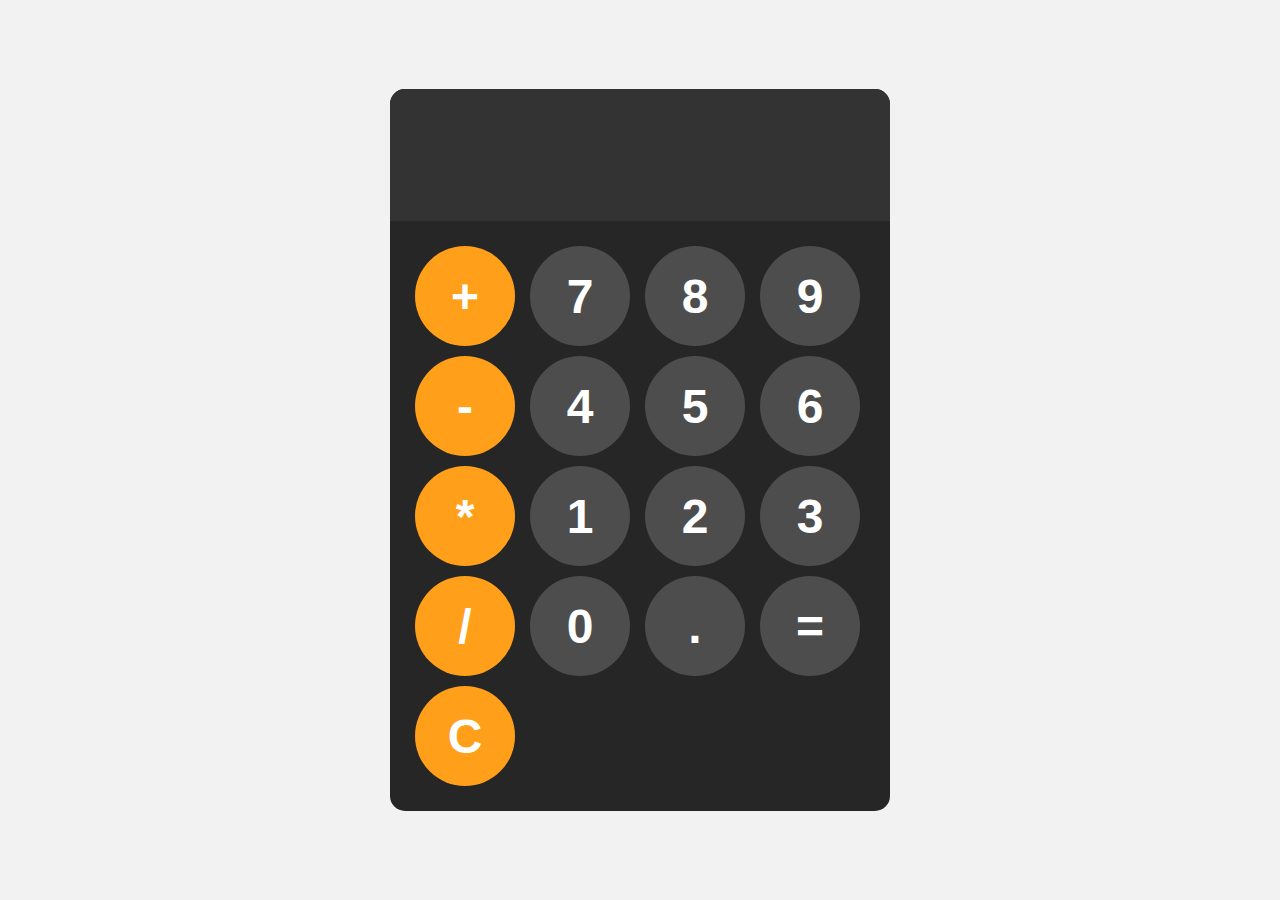
<file: Projects/js-basics/Calculator/index.html>
<!DOCTYPE html>
<html lang="en">
<head>
    <meta charset="UTF-8">
    <meta name="viewport" content="width=device-width, initial-scale=1.0">
    <title>Document</title>
    <link rel="stylesheet" href="styles.css">
</head>
<body>
    <div id="calculator">
        <input id="display"readonly>
        <div id="keys">
            <button onclick="appendToDisplay('+')"class="operator-btn">+</button> 
            <button onclick="appendToDisplay('7')">7</button> 
            <button onclick="appendToDisplay('8')">8</button>
            <button onclick="appendToDisplay('9')">9</button>

            <button onclick="appendToDisplay('-')"class="operator-btn">-</button>
            <button onclick="appendToDisplay('4')">4</button>
            <button onclick="appendToDisplay('5')">5</button>
            <button onclick="appendToDisplay('6')">6</button>

            <button onclick="appendToDisplay('*')"class="operator-btn">*</button>
            <button onclick="appendToDisplay('1')">1</button>
            <button onclick="appendToDisplay('2')">2</button>
            <button onclick="appendToDisplay('3')">3</button>

            <button onclick="appendToDisplay('/')"class="operator-btn">/</button>
            <button onclick="appendToDisplay('0')">0</button>
            <button onclick="appendToDisplay('.')">.</button>

            <button onclick="calculate()">=</button>

             <button onclick="clearDisplay()"class="operator-btn">C</button>

        </div>
    </div>
    <script src="index.js"></script>
</body>
</html>
</file>
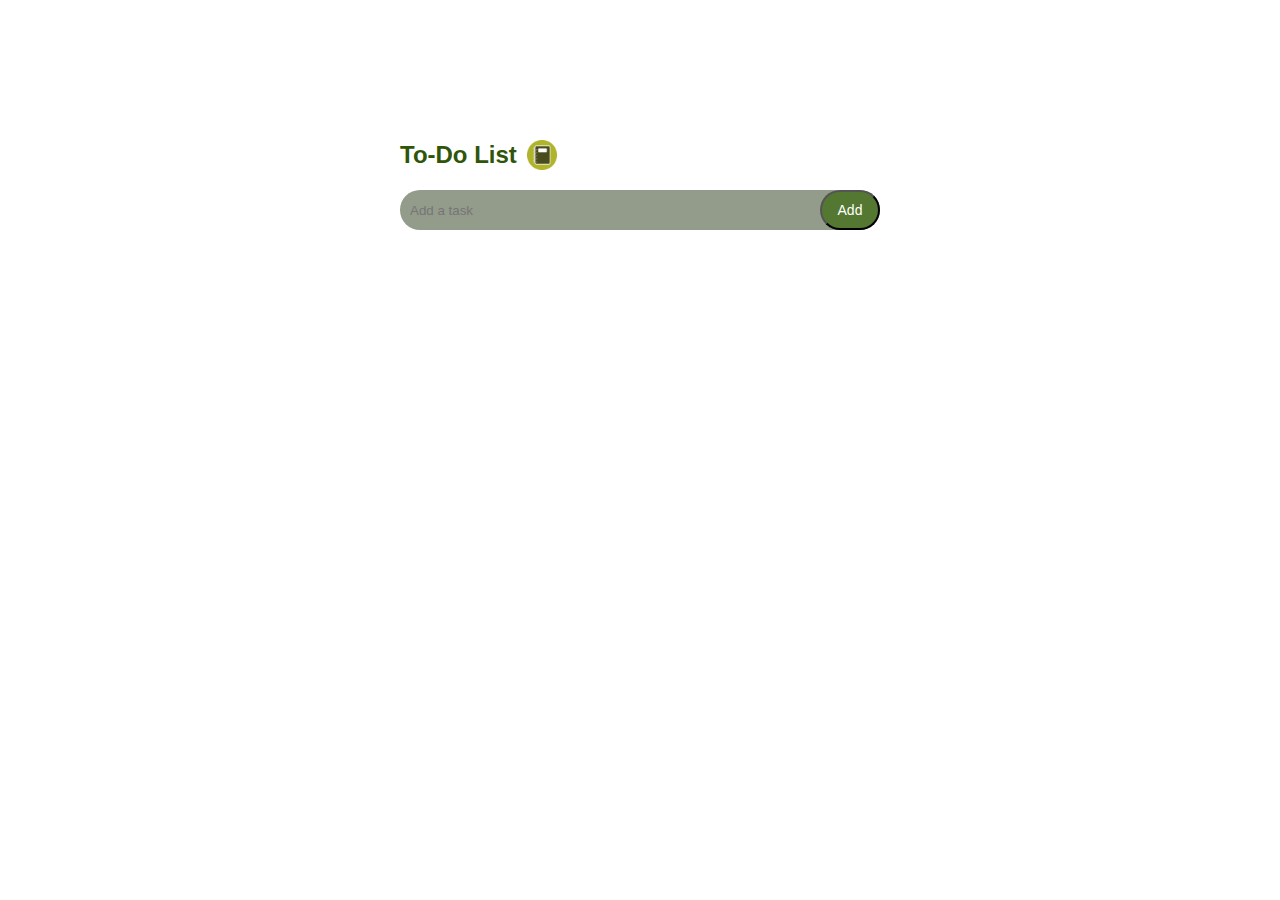
<file: Projects/ToDo-List/toDoList.html>
<!DOCTYPE html>
<html lang="en">
  <head>
    <meta charset="UTF-8" />
    <meta name="viewport" content="width=device-width, initial-scale=1.0" />
    <title>To-Do List</title>
    <link rel="stylesheet" href="toDoList.css" />
  </head>
  <body>
    <section>
      <div class="todo-app">
        <h2>To-Do List <img src="images/logo.jpg" /></h2>
        <div class="row">
          <input type="text" id="task" placeholder="Add a task" />
          <button onclick="addTask()">Add</button>
        </div>
        <div>
          <ul id="taskList"></ul>
        </div>
      </div>
    </section>
    <script src="toDoList.js"></script>
  </body>
</html>
</file>
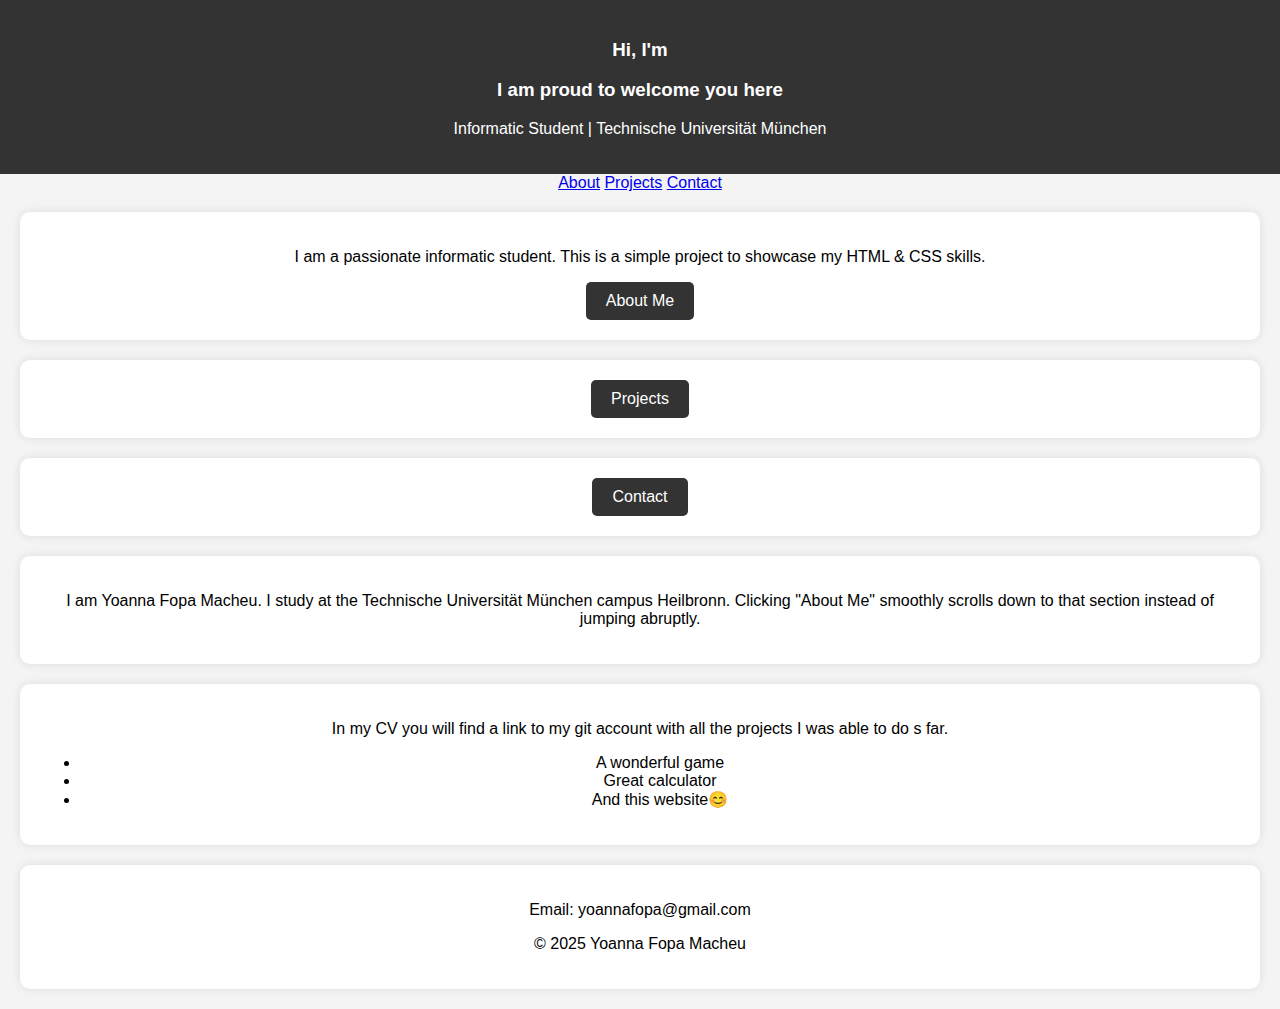
<file: Projects/Webpage/Portfolio/indexFile.html>
<!DOCTYPE html>
<html lang="en">
<head>
  <meta charset="UTF-8">
  <meta name="viewport" content="width=device-width, initial-scale=1.0">
  <title>My Portfolio</title>
  <link rel="stylesheet" href="style.css">
<body>

<header>
  <h3 id="typing"></h3>
  <h3>I am proud to welcome you here</h3>
    <p>Informatic Student | Technische Universität München</p>
</header>
<nav>
    <a href="#about">About</a>
    <a href="#projects">Projects</a>
    <a href="#contact">Contact</a>
</nav>

<section id="about">
  <p>I am a passionate informatic student. This is a simple project to
      showcase my HTML & CSS skills.</p>
  <button onclick="location.href='#about'">About Me</button>
</section>

<section id="projects">
    <button onclick="location.href='#projects'">Projects</button>
</section>

<section id="contact">
  <button class="btn">Contact</button>
</section>
<script src="script.js"></script>

<section id="location.href='#about'">
  <p>I am Yoanna Fopa Macheu. I study at the Technische Universität München campus Heilbronn.
    Clicking "About Me" smoothly scrolls down to that section instead of jumping abruptly.
  </p>

</section>
<section id="location.href='#projects'">
    <p>In my CV you will find a link to my git account with all the projects I was able to do s far.</p>
    <ul>
        <li>A wonderful game</li>
        <li>Great calculator</li>
        <li>And this website😊</li>

    </ul>

</section>
<section id="location.href='#Contact'">
    <p>Email: yoannafopa@gmail.com</p>

    <footer>
        <p>© 2025 Yoanna Fopa Macheu</p>
    </footer>

</section>
</body>
</html>
</file>
<file: Projects/js-basics/Calculator/styles.css>
body {
    margin: 0;
    display: flex;
    justify-content: center;
    align-items: center;
    height: 100vh;
    background-color: hsl(0, 0%, 95%);
}

#calculator {
    font-family: Arial, sans-serif;
    background-color: hsl(0, 0%, 15%);
    border-radius: 15px;
    max-width: 500px;
   overflow: hidden;
}

#display {
    width: 100%;
    padding: 20px;
    font-size: 5rem;
    text-align: left;
    border: none;
    background-color: hsl(0, 0%, 20%);
    color: white;
}

#keys {
    display: grid;
    grid-template-columns: repeat(4, 1fr);
    gap: 10px;
    padding: 25px;
}

button {
    width: 100px;
    height: 100px;
    border: none;
    background-color: hsl(0, 0%, 30%);
    color: white;
    font-size: 3rem;
    font-weight: bold;
    border-radius: 50px;
    cursor: pointer;
}

button:hover {
    background-color: hsl(0, 0%, 40%);
}

button:active {
    background-color: hsl(0, 0%, 50%);   
}

.operator-btn {
    background-color: hsl(35, 100%, 55%);
}
.operator-btn:hover {
    background-color: hsl(35, 100%, 65%);
}

.operator-btn:active {
    background-color: hsl(35, 100%, 75%);
}
</file>
<file: Projects/ToDo-List/toDoList.css>
/*
- overall css 
- css for list checked
*/

* {
  margin: 0;
  padding: 0;
  font-family: "poppins", sans-serif;
  box-sizing: border-box;
}

.todo-app {
  width: 100%;
  max-width: 540px;
  margin: 100px auto 20px;
  padding: 40px 30px 70px;
  border-radius: 10px;
}

.todo-app h2 {
  color: #2f550a;
  display: flex;
  align-items: center;
  margin-bottom: 20px;
}

.todo-app img {
  width: 30px;
  margin-left: 10px;
}

.row {
  display: flex;
  align-items: center;
  background-color: #939b8b;
  border-radius: 40px;

  margin-bottom: 25px;
}

input {
  flex: 1;
  border: none;
  outline: none;
  padding: 10px;
  font-weight: 14px;
  background: transparent;
  color: white;
}

button {
  padding: 10px;
  width: 60px;
  border-radius: 40px;
  background-color: #547731;
  color: white;
  font-size: 14px;
  cursor: pointer;
}

/* css list of task*/

ul li {
  list-style: none;
  font-size: 17px;
  padding: 12px 8px 12px 50px;
  user-select: none;
  cursor: pointer;
  position: relative;
}

ul li::before {
  content: "";
  position: absolute;
  height: 28px;
  width: 28px;
  border-radius: 50%;
  background-image: url(images/unchecked.png);
  background-size: cover;
  background-position: center;
  top: 8px;
  left: 8px;
}

ul li.checked {
  text-decoration: line-through;
}

ul li.checked::before {
  background-image: url(images/check.png);
}

ul li span {
  position: absolute;
  right: 0;
  top: 5px;
  width: 40px;
  height: 40px;
  font-size: 22px;
  color: #2f550a;
  line-height: 40px;
  text-align: center;
  border-radius: 50%;
}

ul li span:hover {
  background: #939b8b;
}
</file>
<file: Projects/Webpage/Portfolio/style.css>
body {
    font-family: Arial, sans-serif;
    margin: 0;
    padding: 0;
    text-align: center;
    background-color: #f4f4f4;
}

header {
    background: #333;
    color: white;
    padding: 20px;
}

h1, h2 {
    color: #333;
}

section {
    padding: 20px;
    margin: 20px;
    background: white;
    border-radius: 10px;
    box-shadow: 0px 0px 10px rgba(0, 0, 0, 0.1);
}
button {
    background: #333;
    color: white;
    padding: 10px 20px;
    border: none;
    cursor: pointer;
    font-size: 16px;
    border-radius: 5px;
    transition: background 0.3s ease, transform 0.2s;
}

button:hover {
    background: #ff6f61;
    transform: scale(1.1);
}
</file>
